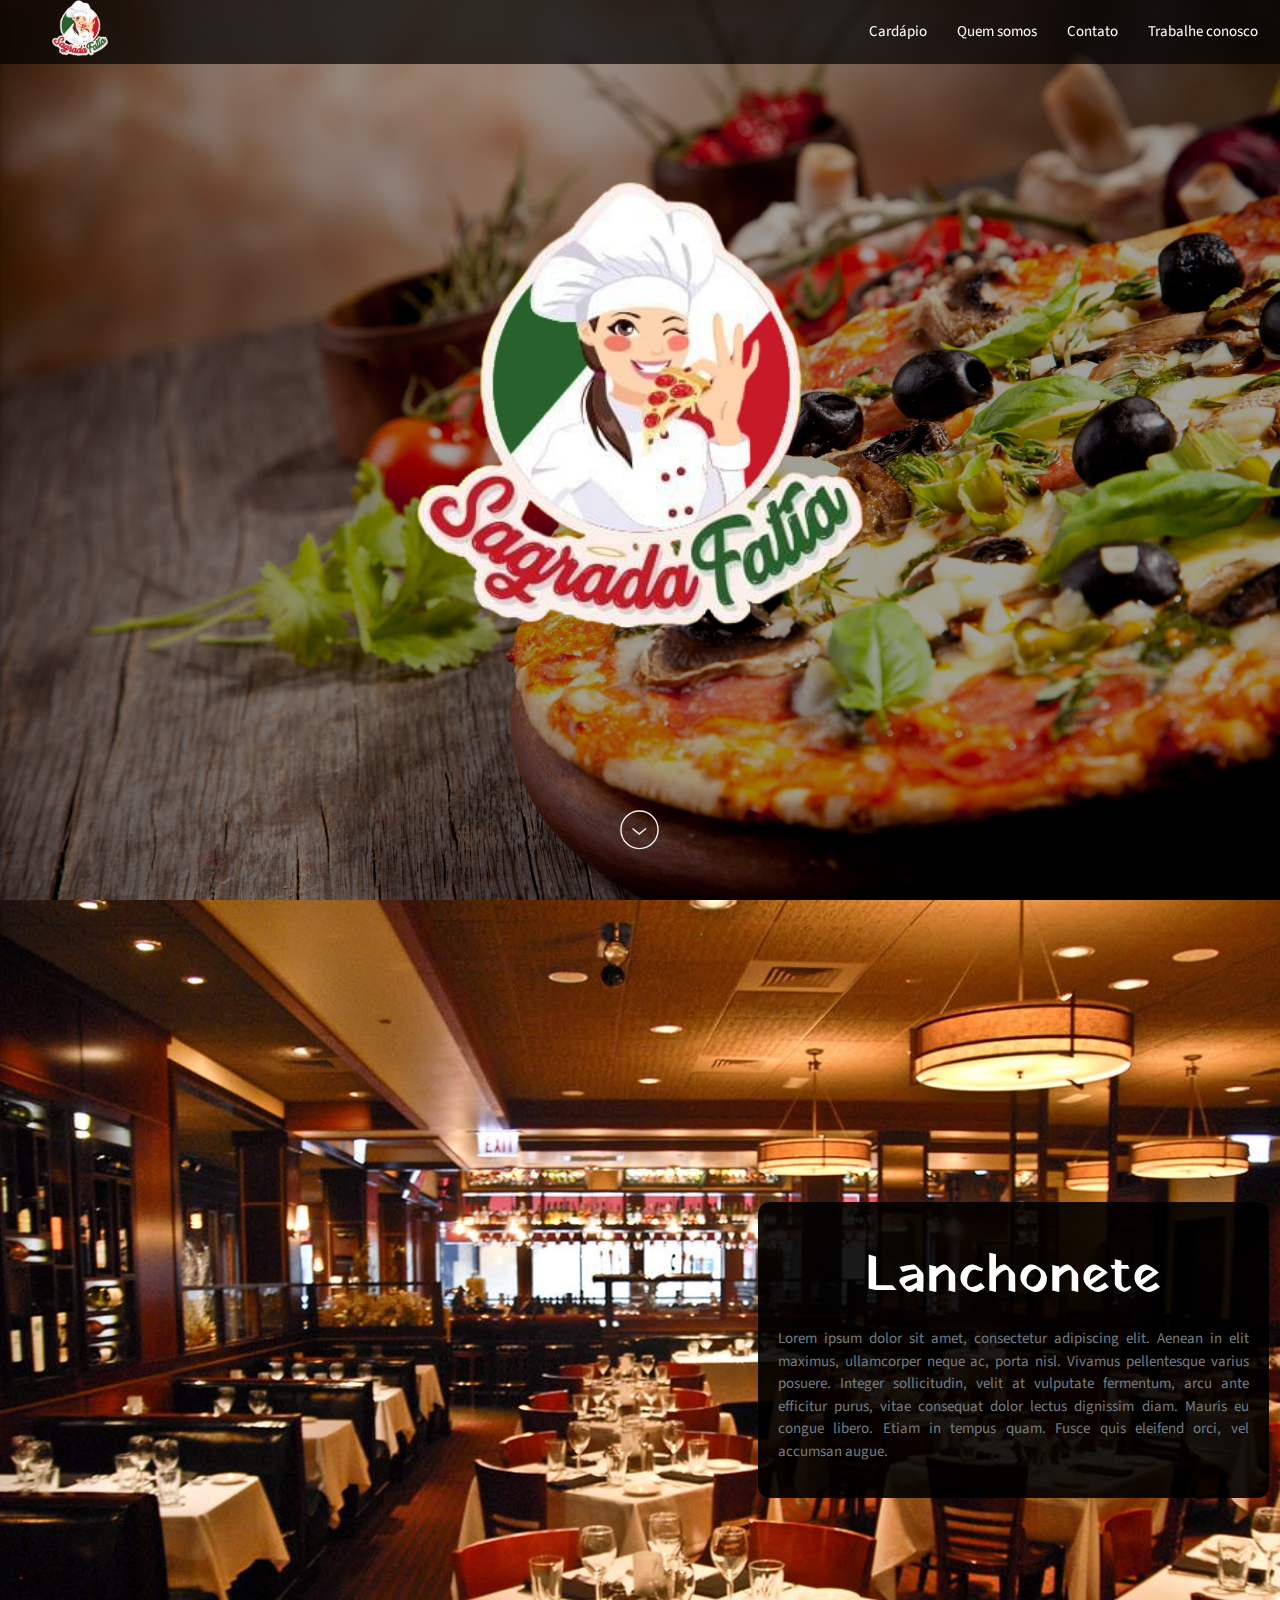
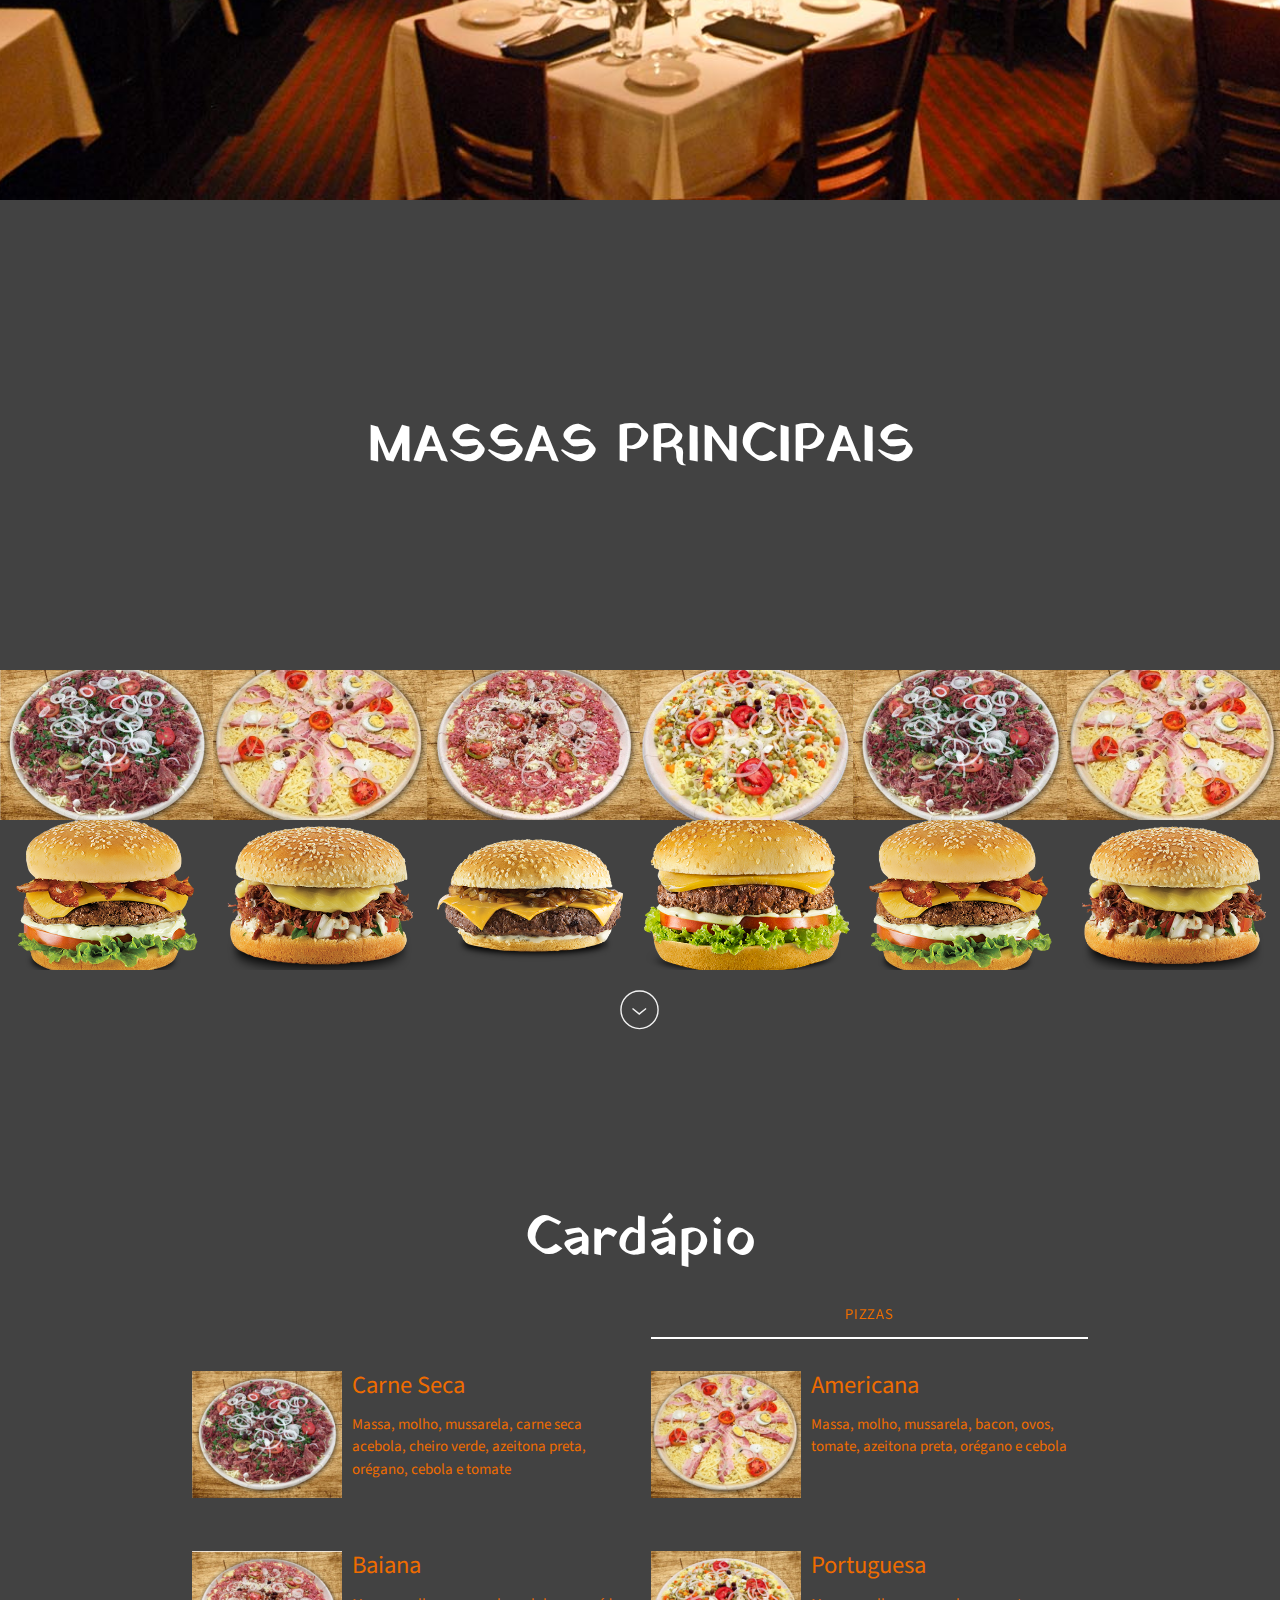
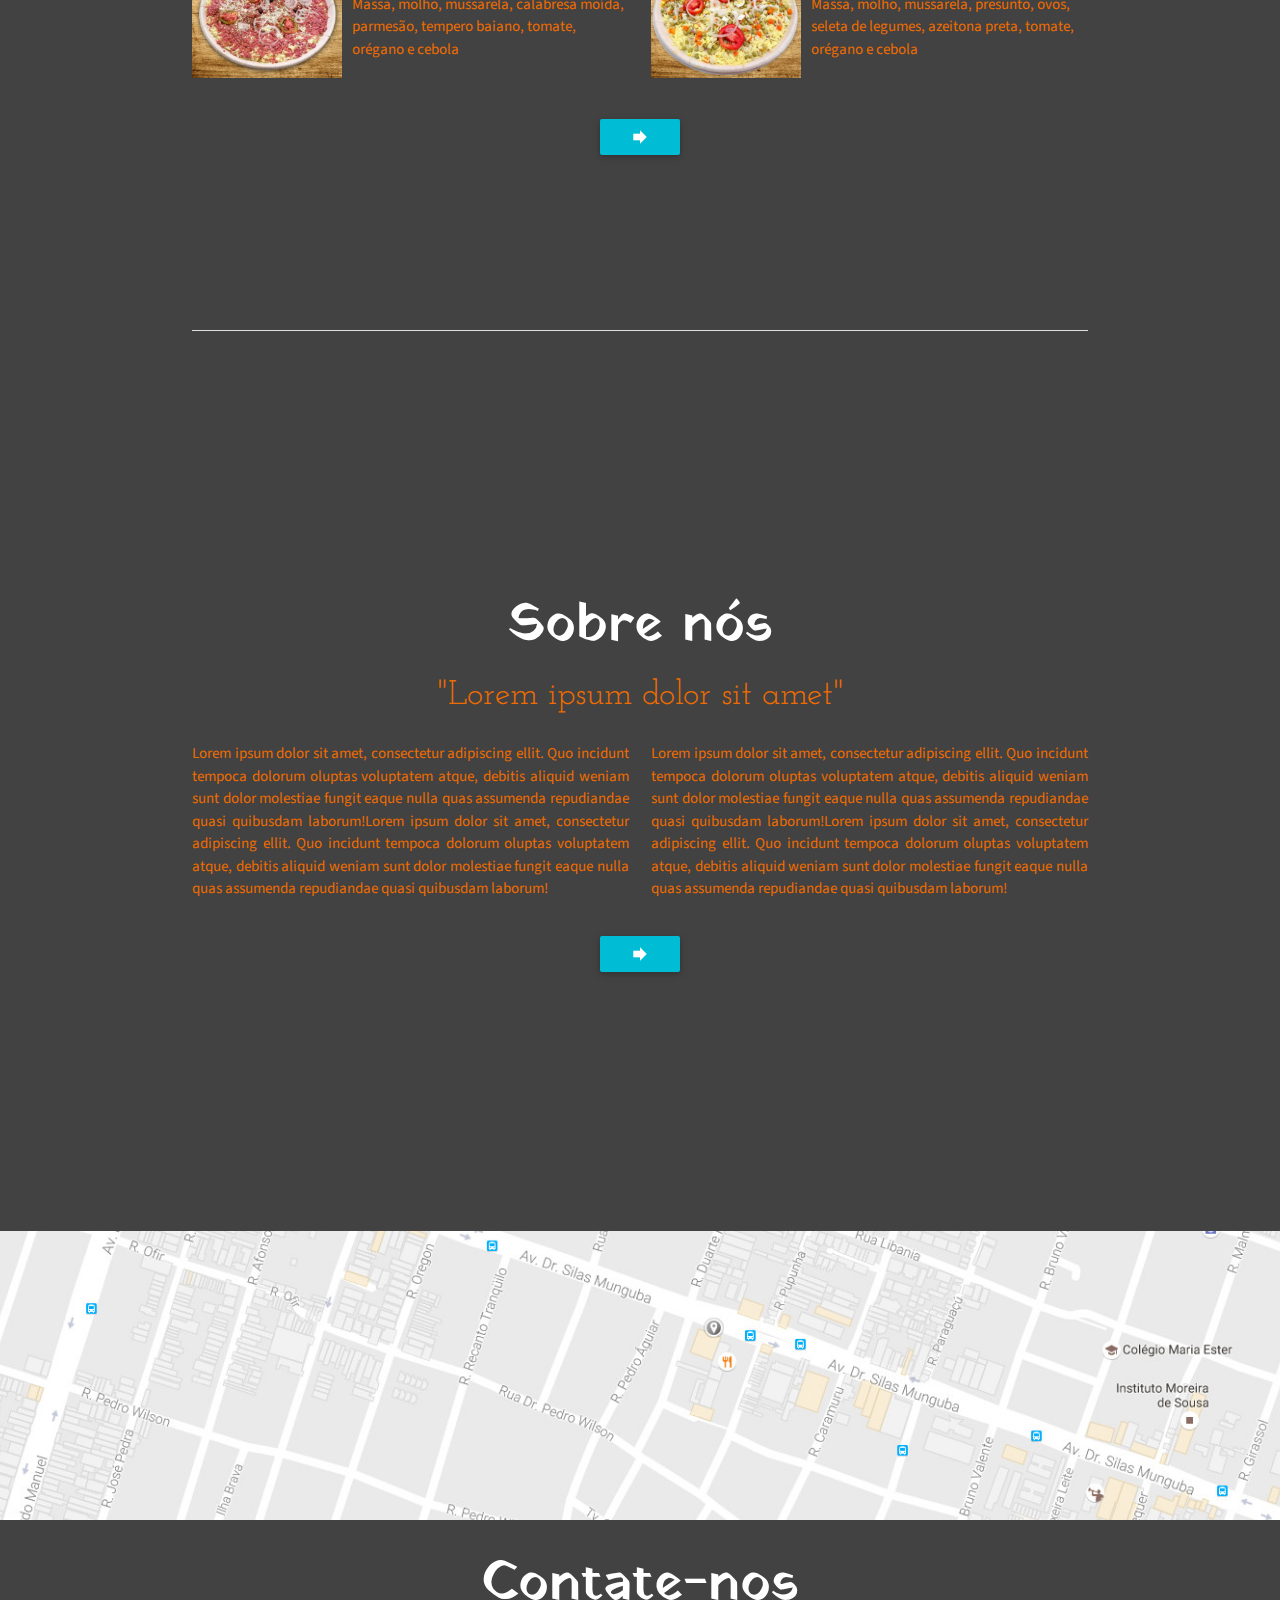
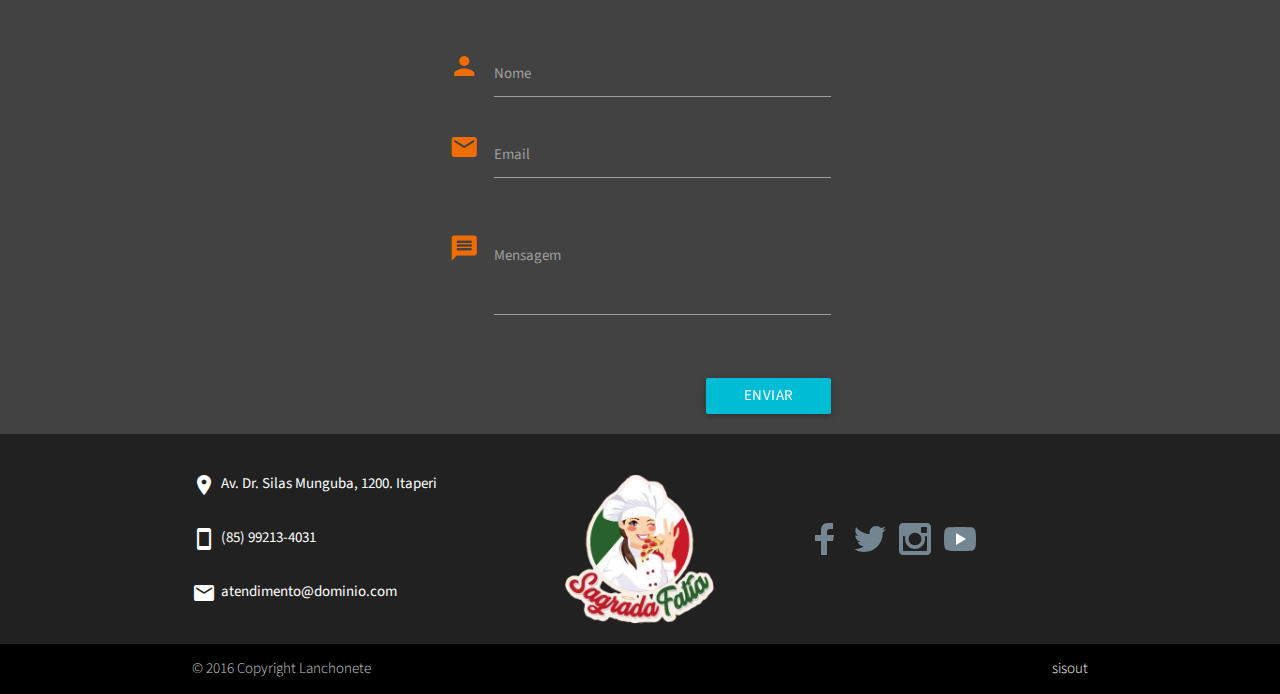
<file: index.html>
<!DOCTYPE html>
<html>
<head>
	<meta charset="UTF-8">
	<title>Lanchonete</title>
	<link rel="canonical" href="https://www.lanchonete.sisout.com/">
	<link rel="icon" href="www/icons/hambruger.ico">
	<meta name="viewport" content="user-scalable=no, initial-scale=1, 
		maximum-scale=1, minimum-scale=1, width=device-width">
	<link href="https://fonts.googleapis.com/css?family=Yatra+One" rel="stylesheet">
	<link href="https://fonts.googleapis.com/css?family=Josefin+Slab" rel="stylesheet">
	<link href="https://fonts.googleapis.com/css?family=Bungee" rel="stylesheet">
	<link href="https://fonts.googleapis.com/css?family=Source+Sans+Pro" rel="stylesheet">

	<link rel="stylesheet" type="text/css" href="www/css/materialize.min.css">
	<link rel="stylesheet" type="text/css" href="www/icons/material.css">
	<link rel="stylesheet" type="text/css" href="www/css/index.css">
</head>
<body>

<div class="navbar-fixed">
	<nav class="">
		<div class="topo-fixo">
			<a href="#" class="brand-logo">
				<div class="logo logo-small"></div>
			</a>
 			<a href="#" data-activates="mobile-demo" class="button-collapse"><i id="main_menu" class="material-icons">menu</i></a>
		</div>

		<ul class="right hide-on-med-and-down brand-logo">
			<li><a class="scrollSuave" href="cardapio.html">Cardápio</a></li>
			<li><a class="scrollSuave" href="#about">Quem somos</a></li>
			<li><a class="scrollSuave" href="#contact">Contato</a></li>
			<li><a class="scrollSuave" href="trabalheconosco.html">Trabalhe conosco</a></li>
		</ul>

		<ul class="side-nav" id="mobile-demo">
			<li><a href="#">Home</a></li>
			<li><a href="cardapio.html">Cardápio</a></li>
			<li><a href="#about">Quem somos</a></li>
			<li><a href="#contact">Contato</a></li>
			<li><a href="trabalheconosco.html">Trabalhe conosco</a></li>
		</ul>
	</nav>
</div>

<div id="welcome"></div>
<div id="welcome-black">
	<div class="logo-burger"></div>	
	<a class="center btn-down scrollSuave" href="#description"></a>
</div>

<div id="description" class="row valign-wrapper">
	<div class="col s12 m5 l5">
		<div class="center text-description">
			<h2 class="center">Lanchonete</h2>
			<p>Lorem ipsum dolor sit amet, consectetur adipiscing elit. Aenean in elit maximus, ullamcorper neque ac, porta nisl. Vivamus pellentesque varius posuere. Integer sollicitudin, velit at vulputate fermentum, arcu ante efficitur purus, vitae consequat dolor lectus dignissim diam. Mauris eu congue libero. Etiam in tempus quam. Fusce quis eleifend orci, vel accumsan augue.</p>		
		</div>
	</div>
</div> <!-- end description -->

<section id="products" class="products">
	<div class="text-fotos valign-wrapper">
		<h2 class="center">MASSAS PRINCIPAIS</h2>
	</div>
	<div class="row">
		<div class="col s4 m2 l2 imagens item1">
			<div class="box-preco">
				<div class="preco">
					<h5 class="center">Carne Seca</h5>
					<h4 class="center">R$ 19,90</h4>
				</div>
			</div>
		</div>
		<div class="col s4 m2 l2 imagens item2">
			<div class="box-preco">
				<div class="preco">
					<h5>Americana</h5>
					<h4 class="center">R$ 29,90</h4>
				</div>
			</div>
		</div>	
		<div class="col s4 m2 l2 imagens item3">
			<div class="box-preco">
				<div class="preco">
					<h5 class="center">Baiana</h5>
					<h4 class="center">R$ 19,90</h4>
				</div>
			</div>
		</div>
		<div class="col s4 m2 l2 imagens item4">
			<div class="box-preco">
				<div class="preco">
					<h5 class="center">Portuguesa</h5>
					<h4 class="center">R$ 29,90</h4>
				</div>
			</div>
		</div>	
		<div class="col s4 m2 l2 imagens item1">
			<div class="box-preco">
				<div class="preco">
					<h5 class="center">Carne Seca</h5>
					<h4 class="center">R$ 19,90</h4>
				</div>
			</div>
		</div>
		<div class="col s4 m2 l2 imagens item2">
			<div class="box-preco">
				<div class="preco">
					<h5 class="center">Americana</h5>
					<h4 class="center">R$ 29,90</h4>
				</div>
			</div>
		</div>	
		<div class="col m2 l2 imagens hide-on-small-only item5">
			<div class="box-preco">
				<div class="preco">
					<h5 class="center">Abacaxi</h5>
					<h4 class="center">R$ 19,90</h4>
				</div>
			</div>			
		</div>	
		<div class="col m2 l2 imagens hide-on-small-only item6">
			<div class="box-preco">
				<div class="preco">
					<h5 class="center">Maracujá</h5>
					<h4 class="center">R$ 29,90</h4>
				</div>
			</div>			
		</div>	
		<div class="col m2 l2 imagens hide-on-small-only item7">
			<div class="box-preco">
				<div class="preco">
					<h5 class="center">Nozes</h5>
					<h4 class="center">R$ 19,90</h4>
				</div>
			</div>			
		</div>	
		<div class="col m2 l2 imagens hide-on-small-only item8">
			<div class="box-preco">
				<div class="preco">
					<h5 class="center">Limão</h5>
					<h4 class="center">R$ 29,90</h4>
				</div>
			</div>			
		</div>	
		<div class="col m2 l2 imagens hide-on-small-only item5">
			<div class="box-preco">
				<div class="preco">
					<h5 class="center">Abacaxi</h5>
					<h4 class="center">R$ 19,90</h4>
				</div>
			</div>			
		</div>	
		<div class="col m2 l2 imagens hide-on-small-only item6">
			<div class="box-preco">
				<div class="preco">
					<h5 class="center">Maracujá</h5>
					<h4 class="center">R$ 29,90</h4>
				</div>
			</div>			
		</div>	
	</div>
	<a class="center btn-down btn-down-products scrollSuave" href="#menu-products"></a>
</section>

<section id="menu-products" class="container valign-wrapper">
	<div>
		<h2 class="center">Cardápio</h2>
		<div class="row valign-wrapper">
			<div class="col s12 m6 l6 right">
		       	<ul class="tabs menu-opcoes">
		        	<li class="tab"><a href="#pizzas" class="waves-effect 
		        	waves-light black-text">Pizzas </a></li>
		    	</ul>			
			</div>
		</div>
		<div id="pizzas">
			<div class="row">
				<div class="col s6 m6 l6">
					<div class="menu-item item1"></div>
					<div>
						<h5>Carne Seca</h5>
						<p>Massa, molho, mussarela, carne seca acebola, cheiro verde,
						 azeitona preta, orégano, cebola e tomate</p>
					</div>
				</div>
				<div class="col s6 m6 l6">
					<div class="menu-item item2">
					</div>
					<div>
						<h5>Americana</h5>
						<p>Massa, molho, mussarela, bacon, ovos, tomate, 
						 azeitona preta, orégano e cebola</p>
					</div>
				</div>
			</div> <!-- end row -->
			<div class="row">
				<div class="col s6 m6 l6">
					<div class="menu-item item3"></div>
					<div>
						<h5>Baiana</h5>
						<p>Massa, molho, mussarela, calabresa moída, parmesão, 
						 tempero baiano, tomate, orégano e cebola</p>
					</div>
				</div>
				<div class="col s6 m6 l6">
					<div class="menu-item item4"></div>
					<div>
						<h5>Portuguesa</h5>
						<p>Massa, molho, mussarela, presunto, ovos, seleta de legumes, 
						 azeitona preta, tomate, orégano e cebola</p>
					</div>
				</div>
			</div> <!-- end row -->
		</div> <!-- end section pizza -->
		<div class="row center">
        	<a href="cardapio.html" class="btn cyan waves-effect waves-light center white-text" >
	        	<i class="material-icons center">forward</i>
	        </a>
		</div>
	</div>
</section> <!-- end menu -->
<div class="divider container"></div>	
<section id="about" class="container valign-wrapper">
	<div>
		<h2 class="center">Sobre nós</h2>
		<h4 class="center">"Lorem ipsum dolor sit amet"</h4>
		<div class="row">
			<div class="col s12 m6 l6">
				<p>Lorem ipsum dolor sit amet, consectetur adipiscing ellit. Quo incidunt tempoca dolorum oluptas voluptatem atque, debitis aliquid weniam sunt dolor molestiae fungit eaque nulla quas assumenda repudiandae quasi quibusdam laborum!Lorem ipsum dolor sit amet, consectetur adipiscing ellit. Quo incidunt tempoca dolorum oluptas voluptatem atque, debitis aliquid weniam sunt dolor molestiae fungit eaque nulla quas assumenda repudiandae quasi quibusdam laborum!</p>
			</div>
			<div class="col s12 m6 l6">
				<p>Lorem ipsum dolor sit amet, consectetur adipiscing ellit. Quo incidunt tempoca dolorum oluptas voluptatem atque, debitis aliquid weniam sunt dolor molestiae fungit eaque nulla quas assumenda repudiandae quasi quibusdam laborum!Lorem ipsum dolor sit amet, consectetur adipiscing ellit. Quo incidunt tempoca dolorum oluptas voluptatem atque, debitis aliquid weniam sunt dolor molestiae fungit eaque nulla quas assumenda repudiandae quasi quibusdam laborum!</p>
			</div>
		</div>
		<div class="row center">
	        <a href="sobrenos.html" class="btn cyan waves-effect waves-light center" >
	        	<i class="material-icons center">forward</i>
	        </a>
		</div>
	</div>
</section>

<section id="contact">

	<div class="mapa">
		<img src="www/images/mapa.jpg"/>
	</div>

	<div class="row linha">			
			<form class="col s12 m4 l4 offset-m4 offset-l4 lb-nome grey darken-3" 
			 method="POST" action="https://formspree.io/gleidson@sisout.com">
				<h2 class="center">Contate-nos</h2>
				<div class="input-field col s12">
					<i class="material-icons prefix">person</i>
		          	<input id="name" type="text" class="validate" name="name">
		          	<label for="name">Nome</label>
				</div>
			    <div class="row">
		        	<div class="input-field col s12">
						<i class="material-icons prefix">email</i>
			        	<input id="email" type="email" class="validate" name="_replyto">
			          	<label for="email">Email</label>
			        </div>
			    </div>
			    	<input type="hidden" name="_subject" value="Assunto" />
			    <div class="row">
		        	<div class="input-field col s12">
						<i class="material-icons prefix">message</i>
				    	<textarea id="textarea" class="materialize-textarea" name="message"></textarea>
				    	<label for="textarea">Mensagem</label>
			    	</div>
			    </div>
		            <input type="text" name="_gotcha" style="display:none" /> <!-- Campo anti-spam -->
			        <input type="hidden" name="_next" value="#contact" /> <!-- Mensagem de sucesso -->
			    <div class="row">
					<div class="input-field col s12">
                        <button class="btn cyan waves-effect waves-light right" type="submit">Enviar
                        	<i class="mdi-content-send right"></i>
                        </button>
                    </div>
			    </div>		
			</form>
	</div>
</section>

<footer class="page-footer grey darken-4">
	<div class="container">
		<div class="row valign-wrapper">
			<div class="col s12 m4 l4">
				<p class="white-text"><i class="material-icons">location_on</i>Av. Dr. Silas Munguba, 1200. Itaperi</p>	
				<p class="white-text"><i class="material-icons">smartphone</i>(85) 99213-4031</p>		
				<p class="white-text"><i class="material-icons">mail</i>atendimento@dominio.com</p>
			</div>
			<div class="col s12 m4 l4 hide-on-med-and-down">
				<div class="logo"></div>
			</div>
			<div class="col s12 m4 l4 ">
			<div class="valign-wrapper">
				<div class="">		
					<ul class="social-medias">
						<li><a class="grey-text text-lighten-3 facebook" href="#!">Facebook</a></li>
						<li><a class="grey-text text-lighten-3 twitter" href="#!">Twitter</a></li>
						<li><a class="grey-text text-lighten-3 instagram" href="#!">Instagram</a></li>
						<li><a class="grey-text text-lighten-3 youtube" href="#!">Youtube</a></li>
					</ul>
				</div>
			</div>
			</div>
		</div>
	</div>
	<div class="footer-copyright black">
		<div class="container">
			© 2016 Copyright Lanchonete
			<a class="grey-text text-lighten-4 right" target="_blank" href="https://sisout.com">sisout</a>
		</div>
	</div>
</footer>

<script type="text/javascript" src="www/js/jquery.min.js"></script>
<script type="text/javascript" src="www/js/materialize.min.js"></script>
<script type="text/javascript" src="www/js/index.js"></script>
</body>
</html>
</file>
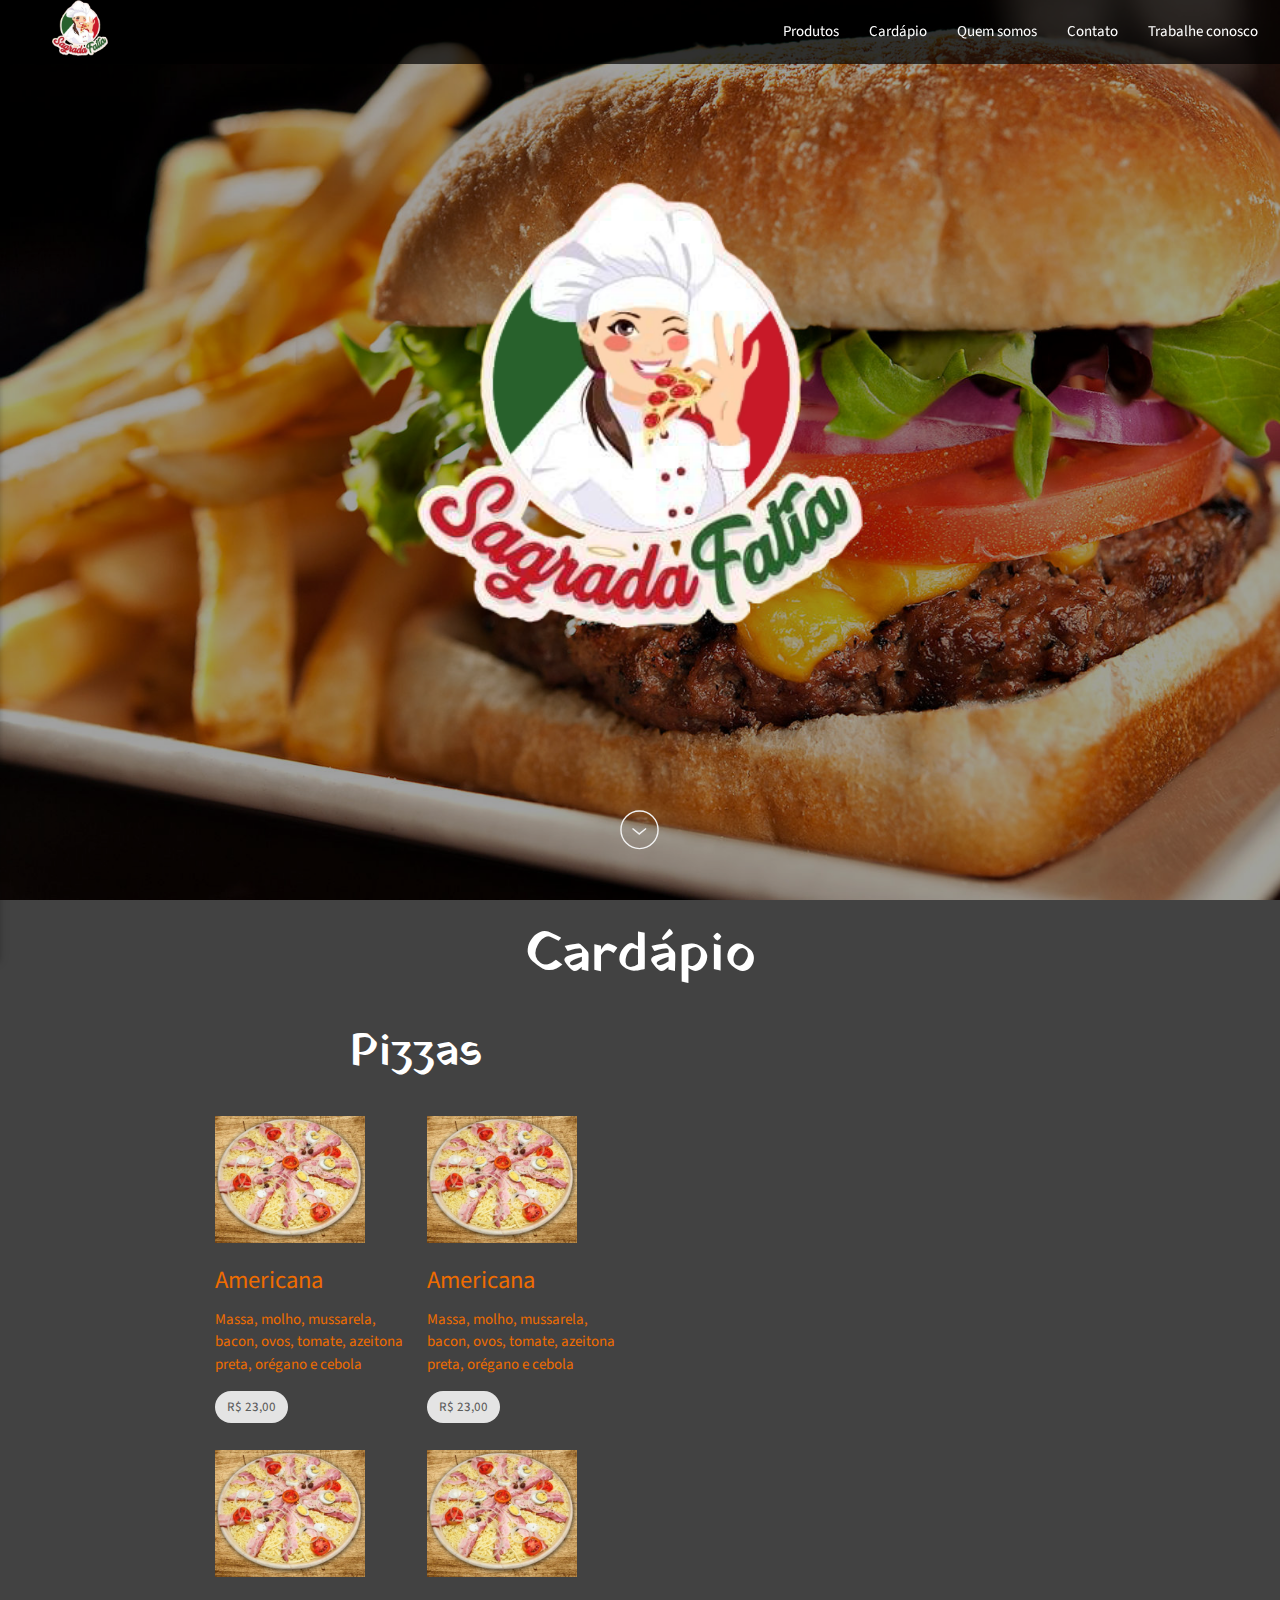
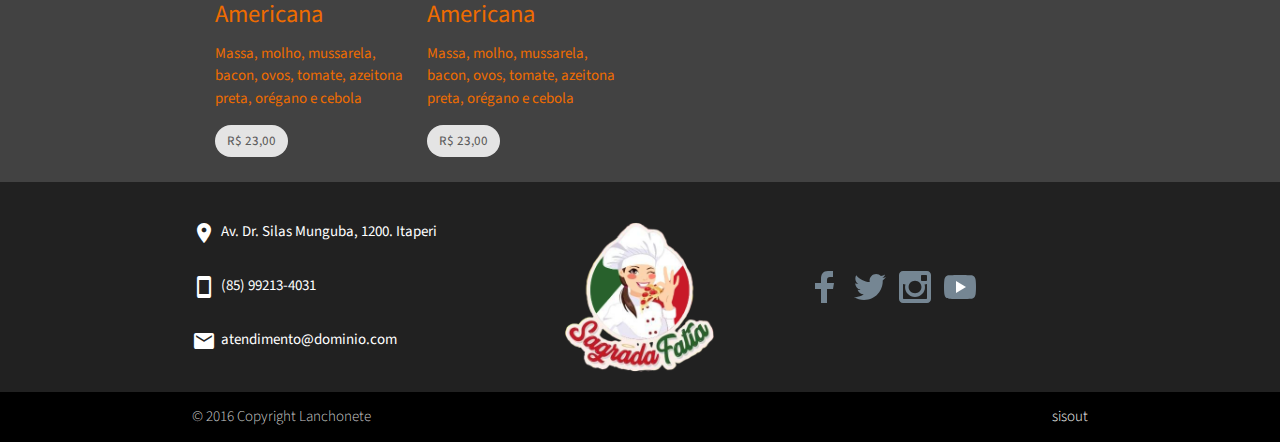
<file: cardapio.html>
<!DOCTYPE html>
<html>
<head>
	<meta charset="UTF-8">
	<title>Cardápio</title>
	<link rel="icon" href="www/icons/hambruger.ico">
	<meta name="viewport" content="user-scalable=no, initial-scale=1, 
		maximum-scale=1, minimum-scale=1, width=device-width">
	<link href="https://fonts.googleapis.com/css?family=Yatra+One" rel="stylesheet">
	<link href="https://fonts.googleapis.com/css?family=Josefin+Slab" rel="stylesheet">
	<link href="https://fonts.googleapis.com/css?family=Bungee" rel="stylesheet">
	<link href="https://fonts.googleapis.com/css?family=Source+Sans+Pro" rel="stylesheet">
	<link rel="stylesheet" type="text/css" href="www/css/materialize.min.css">
	<link rel="stylesheet" type="text/css" href="www/icons/material.css">
	<link rel="stylesheet" type="text/css" href="www/css/index.css">
</head>
<body>

<div class="navbar-fixed">
	<nav class="">
		<div class="topo-fixo">
			<a href="index.html#" class="brand-logo">
				<div class="logo logo-small"></div>
			</a>
 			<a href="#" data-activates="mobile-demo" class="button-collapse"><i id="main_menu" class="material-icons">menu</i></a>
		</div>

		<ul class="right hide-on-med-and-down brand-logo">
			<li><a class="scrollSuave" href="index.html#products">Produtos</a></li>
			<li><a class="scrollSuave" href="cardapio.html#cardapio">Cardápio</a></li>
			<li><a class="scrollSuave" href="index.html#about">Quem somos</a></li>
			<li><a class="scrollSuave" href="index.html#contact">Contato</a></li>
			<li><a class="scrollSuave" href="trabalheconosco.html">Trabalhe conosco</a></li>
		</ul>

		<ul class="side-nav" id="mobile-demo">
			<li><a href="index.html">Home</a></li>
			<li><a href="index.html#products">Produtos</a></li>
			<li><a href="cardapio.html#cardapio">Cardápio</a></li>
			<li><a href="index.html#about">Quem somos</a></li>
			<li><a href="index.html#contact">Contato</a></li>
			<li><a href="trabalheconosco.html">Trabalhe conosco</a></li>
		</ul>
	</nav>
</div>

<div class="cardapio-img"></div>
<div id="welcome-black">
	<div class="logo-burger"></div>	
	<a class="center btn-down scrollSuave" href="#cardapio"></a>
</div>
<div id="cardapio" class="cardapio">
	<h2 class="center">Cardápio</h2>
	<div class="row container">
	<div class="col s12 m6 l6">
		<h3 class="center">Pizzas</h3>
		
		<div class="col s12 m6 l6">
			<div class="menu-item item2">
			</div>
			<div>
				<h5>Americana</h5>
				<p>Massa, molho, mussarela, bacon, ovos, tomate, 
				 azeitona preta, orégano e cebola</p>
				 <div class="chip">R$ 23,00</div>
			</div>
		</div>
		<div class="col s12 m6 l6">
			<div class="menu-item item2">
			</div>
			<div>
				<h5>Americana</h5>
				<p>Massa, molho, mussarela, bacon, ovos, tomate, 
				 azeitona preta, orégano e cebola</p>
				 <div class="chip">R$ 23,00</div>
			</div>
		</div>
		<div class="col s12 m6 l6">
			<div class="menu-item item2">
			</div>
			<div>
				<h5>Americana</h5>
				<p>Massa, molho, mussarela, bacon, ovos, tomate, 
				 azeitona preta, orégano e cebola</p>
				 <div class="chip">R$ 23,00</div>
			</div>
		</div>
		<div class="col s12 m6 l6">
			<div class="menu-item item2">
			</div>
			<div>
				<h5>Americana</h5>
				<p>Massa, molho, mussarela, bacon, ovos, tomate, 
				 azeitona preta, orégano e cebola</p>
				 <div class="chip">R$ 23,00</div>
			</div>
		</div>
	</div>
</div>

<footer class="page-footer grey darken-4">
	<div class="container">
		<div class="row valign-wrapper">
			<div class="col s12 m4 l4">
				<p class="white-text"><i class="material-icons">location_on</i>Av. Dr. Silas Munguba, 1200. Itaperi</p>	
				<p class="white-text"><i class="material-icons">smartphone</i>(85) 99213-4031</p>		
				<p class="white-text"><i class="material-icons">mail</i>atendimento@dominio.com</p>
			</div>
			<div class="col s12 m4 l4 hide-on-med-and-down">
				<div class="logo"></div>
			</div>
			<div class="col s12 m4 l4 ">
			<div class="valign-wrapper">
				<div class="">		
					<ul class="social-medias">
						<li><a class="grey-text text-lighten-3 facebook" href="#!">Facebook</a></li>
						<li><a class="grey-text text-lighten-3 twitter" href="#!">Twitter</a></li>
						<li><a class="grey-text text-lighten-3 instagram" href="#!">Instagram</a></li>
						<li><a class="grey-text text-lighten-3 youtube" href="#!">Youtube</a></li>
					</ul>
				</div>
			</div>
			</div>
		</div>
	</div>
	<div class="footer-copyright black">
		<div class="container">
			© 2016 Copyright Lanchonete
			<a class="grey-text text-lighten-4 right" target="_blank" href="https://sisout.com">sisout</a>
		</div>
	</div>
</footer>

<script type="text/javascript" src="www/js/jquery.min.js"></script>
<script type="text/javascript" src="www/js/materialize.min.js"></script>
<script type="text/javascript" src="www/js/index.js"></script>
</body>
</html>
</file>
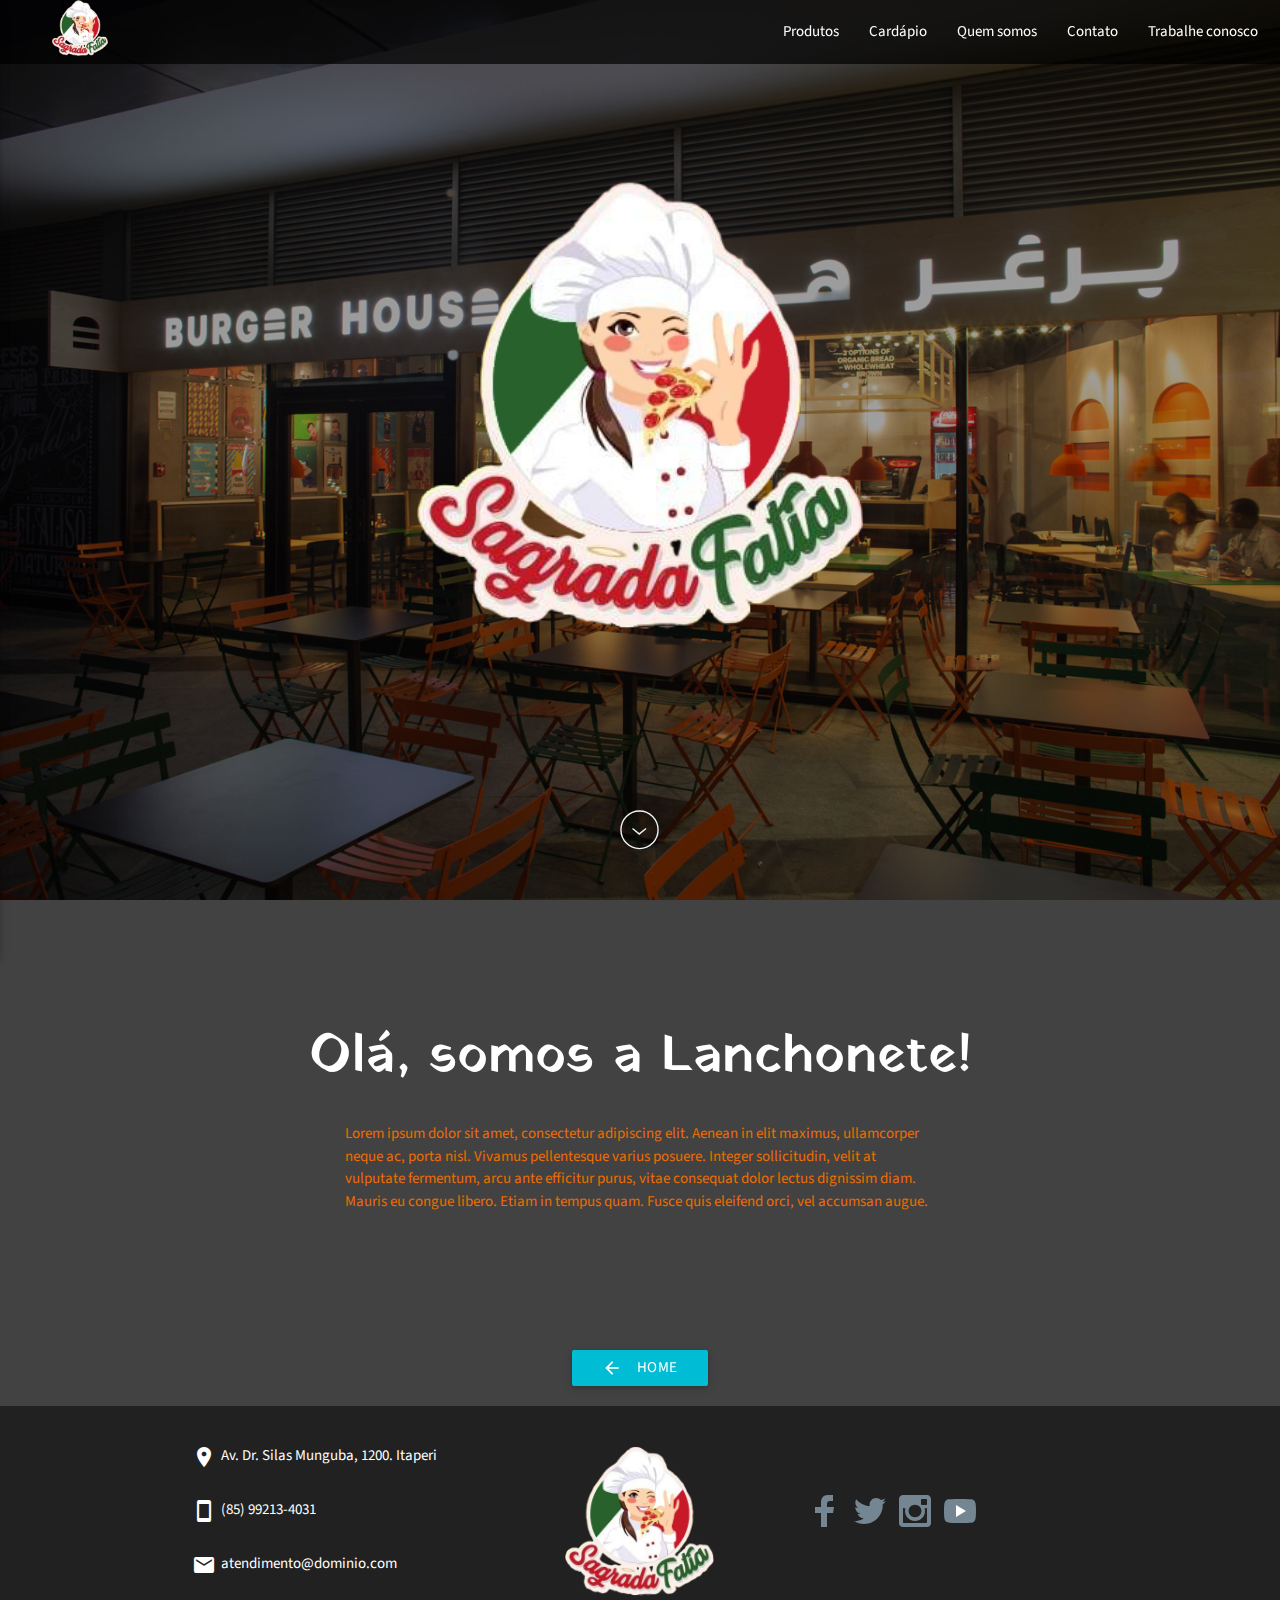
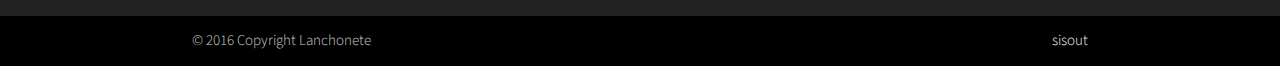
<file: sobrenos.html>
<!DOCTYPE html>
<html>
<head>
	<meta charset="utf-8">
	<title>Quem somos</title>
	<link rel="icon" href="www/icons/hambruger.ico">
	<meta name="viewport" content="user-scalable=no, initial-scale=1, 
		maximum-scale=1, minimum-scale=1, width=device-width">
	<link href="https://fonts.googleapis.com/css?family=Yatra+One" rel="stylesheet">
	<link href="https://fonts.googleapis.com/css?family=Josefin+Slab" rel="stylesheet">
	<link href="https://fonts.googleapis.com/css?family=Bungee" rel="stylesheet">
	<link href="https://fonts.googleapis.com/css?family=Source+Sans+Pro" rel="stylesheet">

	<link rel="stylesheet" type="text/css" href="www/css/materialize.min.css">
	<link rel="stylesheet" type="text/css" href="www/icons/material.css">
	<link rel="stylesheet" type="text/css" href="www/css/index.css">
</head>
<body>
	<div class="navbar-fixed">
		<nav class="">
			<div class="topo-fixo">
				<a href="index.html#" class="brand-logo">
					<div class="logo logo-small"></div>
				</a>
	 			<a href="#" data-activates="mobile-demo" class="button-collapse"><i id="main_menu" class="material-icons">menu</i></a>
			</div>

			<ul class="right hide-on-med-and-down brand-logo">
				<li><a class="scrollSuave" href="index.html#products">Produtos</a></li>
				<li><a class="scrollSuave" href="cardapio.html">Cardápio</a></li>
				<li><a class="scrollSuave" href="#">Quem somos</a></li>
				<li><a class="scrollSuave" href="index.html#contact">Contato</a></li>
				<li><a class="scrollSuave" href="trabalheconosco.html">Trabalhe conosco</a></li>
			</ul>

			<ul class="side-nav" id="mobile-demo">
				<li><a href="index.html">Home</a></li>
				<li><a href="index.html#products">Produtos</a></li>
				<li><a href="cardapio.html">Cardápio</a></li>
				<li><a href="#">Quem somos</a></li>
				<li><a href="index.html#contact">Contato</a></li>
				<li><a href="trabalheconosco.html">Trabalhe conosco</a></li>
			</ul>
		</nav>
	</div>

	<div class="about-img"></div>
	<div id="welcome-black">
		<div class="logo-burger"></div>	
		<a class="center btn-down scrollSuave" href="#quemsomos"></a>
	</div>	
	
	<div id="quemsomos" class="valign-wrapper container about-us">
		<div>
		
			<h2 class="center">Olá, somos a Lanchonete!</h2>
			<div class="row">
				<div class="col s12 m8 l8 offset-m2 offset-l2">
					<p>Lorem ipsum dolor sit amet, consectetur adipiscing elit. Aenean in elit maximus, ullamcorper neque ac, porta nisl. Vivamus pellentesque varius posuere. Integer sollicitudin, velit at vulputate fermentum, arcu ante efficitur purus, vitae consequat dolor lectus dignissim diam. Mauris eu congue libero. Etiam in tempus quam. Fusce quis eleifend orci, vel accumsan augue.</p>			
				</div>
			</div>
		</div>
	</div>
	<div class="row center">
        <a href="index.html" class="btn cyan waves-effect waves-light center">Home
        	<i class="material-icons left">arrow_back</i>
        </a>
	</div>
	<footer class="page-footer grey darken-4">
		<div class="container">
			<div class="row valign-wrapper">
				<div class="col s12 m4 l4">
					<p class="white-text"><i class="material-icons">location_on</i>Av. Dr. Silas Munguba, 1200. Itaperi</p>	
					<p class="white-text"><i class="material-icons">smartphone</i>(85) 99213-4031</p>		
					<p class="white-text"><i class="material-icons">mail</i>atendimento@dominio.com</p>
				</div>
				<div class="col s12 m4 l4 hide-on-med-and-down">
					<div class="logo"></div>
				</div>
				<div class="col s12 m4 l4 ">
				<div class="valign-wrapper">
					<div class="">		
						<ul class="social-medias">
							<li><a class="grey-text text-lighten-3 facebook" href="#!">Facebook</a></li>
							<li><a class="grey-text text-lighten-3 twitter" href="#!">Twitter</a></li>
							<li><a class="grey-text text-lighten-3 instagram" href="#!">Instagram</a></li>
							<li><a class="grey-text text-lighten-3 youtube" href="#!">Youtube</a></li>
						</ul>
					</div>
				</div>
				</div>
			</div>
		</div>
		<div class="footer-copyright black">
			<div class="container">
				© 2016 Copyright Lanchonete
				<a class="grey-text text-lighten-4 right" target="_blank" href="https://sisout.com">sisout</a>
			</div>
		</div>
	</footer>

	<script type="text/javascript" src="www/js/jquery.min.js"></script>
	<script type="text/javascript" src="www/js/materialize.min.js"></script>
	<script type="text/javascript" src="www/js/index.js"></script>
</body>
</html>
</file>
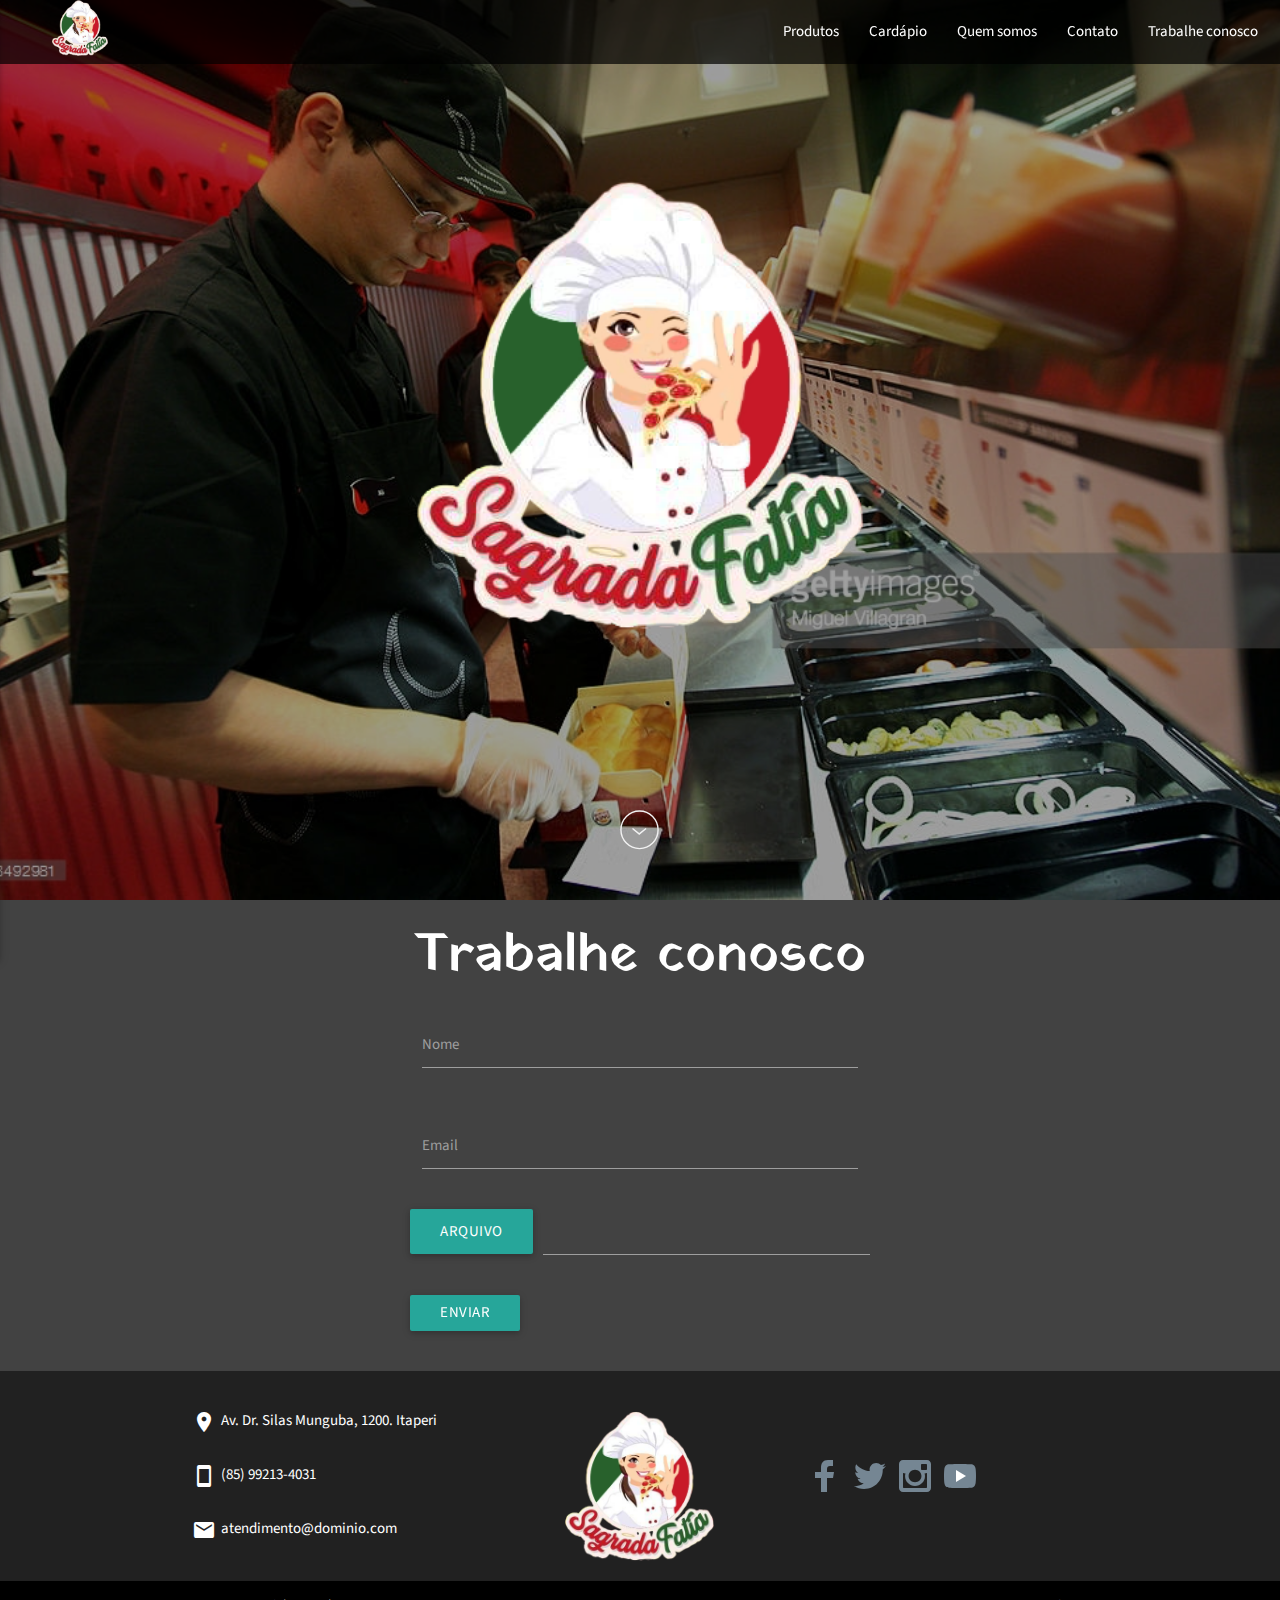
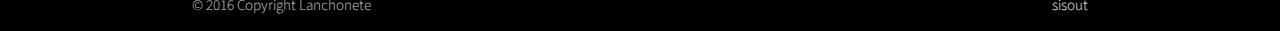
<file: trabalheconosco.html>
<!DOCTYPE html>
<html>
<head>
	<meta charset="UTF-8">
	<title>Lanchonete</title>
	<link rel="icon" href="www/icons/hambruger.ico">
	<meta name="viewport" content="user-scalable=no, initial-scale=1, 
		maximum-scale=1, minimum-scale=1, width=device-width">
	<link href="https://fonts.googleapis.com/css?family=Yatra+One" rel="stylesheet">
	<link href="https://fonts.googleapis.com/css?family=Josefin+Slab" rel="stylesheet">
	<link href="https://fonts.googleapis.com/css?family=Bungee" rel="stylesheet">
	<link href="https://fonts.googleapis.com/css?family=Source+Sans+Pro" rel="stylesheet">
	<link rel="stylesheet" type="text/css" href="www/css/materialize.min.css">
	<link rel="stylesheet" type="text/css" href="www/icons/material.css">
	<link rel="stylesheet" type="text/css" href="www/css/index.css">
</head>

<body>
<div class="navbar-fixed">
	<nav class="">
		<div class="topo-fixo">
			<a href="index.html#" class="brand-logo">
				<div class="logo logo-small"></div>
			</a>
 			<a href="#" data-activates="mobile-demo" class="button-collapse"><i id="main_menu" class="material-icons">menu</i></a>
		</div>

		<ul class="right hide-on-med-and-down brand-logo">
			<li><a class="scrollSuave" href="index.html#products">Produtos</a></li>
			<li><a class="scrollSuave" href="cardapio.html#cardapio">Cardápio</a></li>
			<li><a class="scrollSuave" href="index.html#about">Quem somos</a></li>
			<li><a class="scrollSuave" href="index.html#contact">Contato</a></li>
			<li><a class="scrollSuave" href="#">Trabalhe conosco</a></li>
		</ul>

		<ul class="side-nav" id="mobile-demo">
			<li><a href="index.html">Home</a></li>
			<li><a href="index.html#products">Produtos</a></li>
			<li><a href="cardapio.html#cardapio">Cardápio</a></li>
			<li><a href="index.html#about">Quem somos</a></li>
			<li><a href="index.html#contact">Contato</a></li>
			<li><a href="#">Trabalhe conosco</a></li>
		</ul>
	</nav>
</div>

<div id="trabalheconosco-img"></div>
<div id="welcome-black">
	<div class="logo-burger"></div>	
	<a class="center btn-down scrollSuave" href="#trabalheconosco"></a>
</div>

<div id="trabalheconosco" class="container">
	<h2 class="center">Trabalhe conosco</h2>
	<div class="row">
	 <form class="col m6 l6 s12 offset-l3 transparent">
		<div class="row">
			<div class="input-field col m12 l12 s12">
				<input id="nome" type="text" class="validate">
	      <label for="nome">Nome</label>
			</div>
		</div>
		<div class="row">
			<div class="input-field col m12 l12 s12">
				<input id="email" type="email" class="validate">
				<label for="email">Email</label>
			</div>
		</div>
		<div class="row">
			<div class="file-field input-field">
				<div class="btn">	<span>Arquivo</span>	<input type="file">		</div>
				<div class="file-path-wrapper">
					<input type="text" class="file-path validate">
				</div>
			</div>
		</div>
		<div class="row">
			<button class="btn waves-effect waves-light" type="submit" name="action">Enviar</button>
		</div>
	 </form>
	</div>
</div>

<footer class="page-footer grey darken-4">
	<div class="container">
		<div class="row valign-wrapper">
			<div class="col s12 m4 l4">
				<p class="white-text"><i class="material-icons">location_on</i>Av. Dr. Silas Munguba, 1200. Itaperi</p>	
				<p class="white-text"><i class="material-icons">smartphone</i>(85) 99213-4031</p>		
				<p class="white-text"><i class="material-icons">mail</i>atendimento@dominio.com</p>
			</div>
			<div class="col s12 m4 l4 hide-on-med-and-down">
				<div class="logo"></div>
			</div>
			<div class="col s12 m4 l4 ">
			<div class="valign-wrapper">
				<div class="">		
					<ul class="social-medias">
						<li><a class="grey-text text-lighten-3 facebook" href="#!">Facebook</a></li>
						<li><a class="grey-text text-lighten-3 twitter" href="#!">Twitter</a></li>
						<li><a class="grey-text text-lighten-3 instagram" href="#!">Instagram</a></li>
						<li><a class="grey-text text-lighten-3 youtube" href="#!">Youtube</a></li>
					</ul>
				</div>
			</div>
			</div>
		</div>
	</div>
	<div class="footer-copyright black">
		<div class="container">
			© 2016 Copyright Lanchonete
			<a class="grey-text text-lighten-4 right" target="_blank" href="https://sisout.com">sisout</a>
		</div>
	</div>
</footer>

<script type="text/javascript" src="www/js/jquery.min.js"></script>
<script type="text/javascript" src="www/js/materialize.min.js"></script>
<script type="text/javascript" src="www/js/index.js"></script>

</body>
</html>
</file>
<file: www/icons/material.css>
/*
  http://google.github.io/material-design-icons/#icon-font-for-the-web
*/
@font-face {
  font-family: "Material Icons";
  src: local('Material Icons'),
       local('MaterialIcons-Regular'),
       url("MaterialIcons-Regular.ttf");
  font-weight: normal;
  font-style: normal;
}
.material-icons {
  font-family: 'Material Icons';
  font-weight: normal;
  font-style: normal;
  font-size: 24px;  /* Preferred icon size */
  display: inline-block;
  width: 1em;
  height: 1em;
  line-height: 1;
  text-transform: none;
  letter-spacing: normal;
  word-wrap: normal;

  /* Support for all WebKit browsers. */
  -webkit-font-smoothing: antialiased;
  /* Support for Safari and Chrome. */
  text-rendering: optimizeLegibility;

  /* Support for Firefox. */
  -moz-osx-font-smoothing: grayscale;

  /* Support for IE. */
  font-feature-settings: 'liga';
}
</file>
<file: www/css/index.css>
h1, 
h2, 
h3 {
    font-family: 'Yatra One', cursive;
}
body {
    color: #ef6c00;
    background-color: #424242;
    font-family: 'Source Sans Pro', sans-serif;
}

body h1, 
h2, 
h3 {
    color: white;
}

#about h4 {
    font-family: 'Josefin Slab', serif;
}

nav {
	color: transparent;
	background-color: rgba(0, 0, 0, 0.7);
	box-shadow: none;
}
nav a:hover {
	color: #f2f2f2;
    font-weight: bold;
}

.navbar-fixed {
	position: absolute;
}

.side-nav {
	background-color: rgba(0, 0, 0, 0.77);
	width: 50% !important;
    -webkit-transform: translateX(-100%);
	transform: translateX(-100%);
	-webkit-transition: all 0.5s;
	-moz-transition: all 0.5s;
    transition: all 0.5s
}

.anda {
    -webkit-transform: translateX(90vw);
   	transform: translateX(90vw);
	-webkit-transition: all 1s;
	-moz-transition: all 1s;
    transition: all 1s	
}

.roda {

	    -webkit-transform: rotate(360deg);
   	transform: rotate(0deg);
	-webkit-transition: all 0.6s;
	-moz-transition: all 0.6s;
    transition: all 0.6s
}
.side-nav a {
	color: white;
	text-align: center;
}

.side-nav-open {
	transform: translateX(0px);
	
}

.side-nav-close {
	transform: translateX(100%);
}


#welcome {
    background-image: url(../images/pizza.jpg);
    background-size: cover;
    background-position: center;
    background-repeat: no-repeat;

    z-index: 1;
    position: absolute;
    width: 100%;
    height: 100vh;
}

#welcome-black {
    position: relative;
    top: 0;
    width: 100%;
    height: 100vh;
    z-index: 2;
    background-color: rgba(0, 0, 0, 0.37);
}

.btn-down {
    height: 40px;
    background-image: url("../icons/arrow_down.svg");

    background-position: center;
    background-size: auto 100%;
    background-repeat: no-repeat;
    display: block;
    position: relative;
	z-index: 3;
	bottom: -90vh;
	top: 90vh;
}

.btn-down-products {
	top: 0;
}

#description {
	background-color: #1a2328;
    color: #747d82;
    background-image: url(../images/description.jpg);
    background-size: cover;
    background-position: center;
    background-repeat: no-repeat;
    z-index: 1;
    width: 100%;
    height: 100vh;
}

.img-description {
	background-image: url(../images/description.jpg);
	height: 412px;
	background-size: cover;
	min-width: auto;
	background-repeat: no-repeat;
}

.text-description {
	text-align: justify;
	padding: 20px;
    background-color: rgba(0, 0, 0, 0.90);
    border-radius: 12px;
}

.border-redon {
	background-color: rgba(0, 0, 0, 0.5);
	border-radius: 10px;
}

#menu-products {
	min-height: 100vh;
}

#menu-products .menu-item{
	margin-top: 0px;
	float: left;
}

#menu-products ul {
	background-color: transparent;
}

.menu-opcoes a {
    color: #ef6c00 !important;
}

#menu-products .tabs .indicator {
	background-color: white;
}

.menu-item {
	width: 150px;
	height: 150px;
	background-repeat: no-repeat;
	background-size: contain; 
	background-position: center;
	margin: 10px;
	margin-left: 0;
}

.item1 {
	background-image: url(../images/thumb_pizza_1.jpg);
}

.item2 {
	background-image: url(../images/thumb_pizza_2.jpg);

}

.item3 {
	background-image: url(../images/thumb_pizza_3.jpg);
	
}

.item4 {
	background-image: url(../images/thumb_pizza_4.jpg);
	
}

.item5 {
	background-image: url(../images/burger_1.png);
}

.item6 {
	background-image: url(../images/burger_2.png);	
}

.item7 {
	background-image: url(../images/burger_3.png);
}

.item8 {	
	background-image: url(../images/burger_4.png);
}

.item9 {
	background-image: url(../images/burger_5.png);
}

.item10 {
	background-image: url(../images/burger_6.png);
}

#about {
	min-height: 100vh;
}

#about p {
	text-align: justify;
}

.mapa {
	background-image: url(../images/mapa.jpg); 
	background-repeat: no-repeat; 
	background-size: cover;
	background-position: center;
}

.mapa img {
	visibility: hidden;
	width: 100%;
}

#contact  .linha {
	margin: 0;
}

form {
	background-color: white;
	padding-top: 10px;

}

.linha .lb-nome {
	padding-top: 10px;		
}

footer.page-footer{
	margin-top: 0px;
}

.logo {
	background-image: url(../images/sagrada.png);
	background-repeat: no-repeat;
	background-position: center;
	min-width: 150px;
	min-height: 150px;
	background-size: contain;
	margin-top: 20px;
}
.logo-small {
	background-image: url(../images/sagrada.png);
	min-width: none;
	min-height: 56px;
	margin-top: 0px;
}
@media screen and (min-width: 992px) {
	.logo-small {
		margin-left: 5px;
	}
}

.social-medias li {
	display: inline-block;
	margin: 5px;
}

.social-medias a {
	margin: 0 auto;
	background-size: auto 100%;
	background-repeat: no-repeat;
	background-position: center;
	width: 32px;
	height: 32px;
	display: block;
	text-indent: -99999px;
}

.facebook {
	background-image: url(../icons/facebook.svg);
}

.twitter {
	background-image: url(../icons/twitter.svg);
}

.instagram {
	background-image: url(../icons/instagram.svg);
}

.youtube {
	background-image: url(../icons/youtube.svg);
}

footer .material-icons {
	color: rgba(255, 255, 255, 1); 	
	margin-right: 5px;
}

footer p {
    display: inline-flex;
    vertical-align: middle;
}

.logo-burger {
    background-image: url(../images/sagrada.png);
    background-repeat: no-repeat;
    background-position: center;
    width: 100%;
    height: 50vh;
    background-size: contain;
    position: absolute;
    position: center;
    top: 20vh;
}

#products .col {
	padding: 0px;
}

.text-fotos {
	width: 100%;
	height: 50vh;
	text-align: justify-all;
}
.text-fotos h2{
	width: 100%;
}

.imagens {
    background-repeat: no-repeat;
    background-position: center;
    background-size: cover;
    height: 150px;
    padding: 0px;
}

.box-preco {
	width: 100%;
	height: 100%;
	color: black;
	background-color: rgba(0, 0, 0, 0.87);
	z-index: 5;
	visibility: hidden;
	display: flex;
	justify-content: center;
}

.preco {
	align-self: center;
	z-index: 6;
	text-align: center;
	color: white;
}

.preco h4 {
	color: #06cc03 !important;
	font-family: 'Bungee', cursive;
}

.imagens:hover .box-preco {
	visibility: visible;
}

/*ABOUT HTML*/
.about-img {
    background-image: url(../images/about.jpg);
	width: 100%;
	height: 100vh;
	position: absolute;
	background-position: center;
    background-size: cover;
    background-repeat: no-repeat;
}

.about-us h2 {
	width: 100%;
}

.about-us {
	height: 50vh;
}

/*CARDAPIO HTML*/
.cardapio-img {
    background-image: url(../images/burger_menu.jpg);
	width: 100%;
	height: 100vh;
	position: absolute;
	background-position: center;
    background-size: cover;
    background-repeat: no-repeat;
}

/*TRABALHE CONOSCO HTML*/
#trabalheconosco-img {
    background-image: url(../images/trabalheconosco.jpg);
    background-size: cover;
    background-position: center;
    background-repeat: no-repeat;

    /*z-index: 1;*/
    position: absolute;

    /*background: #ffe139;*/
    width: 100%;
    height: 100vh;
}
</file>
